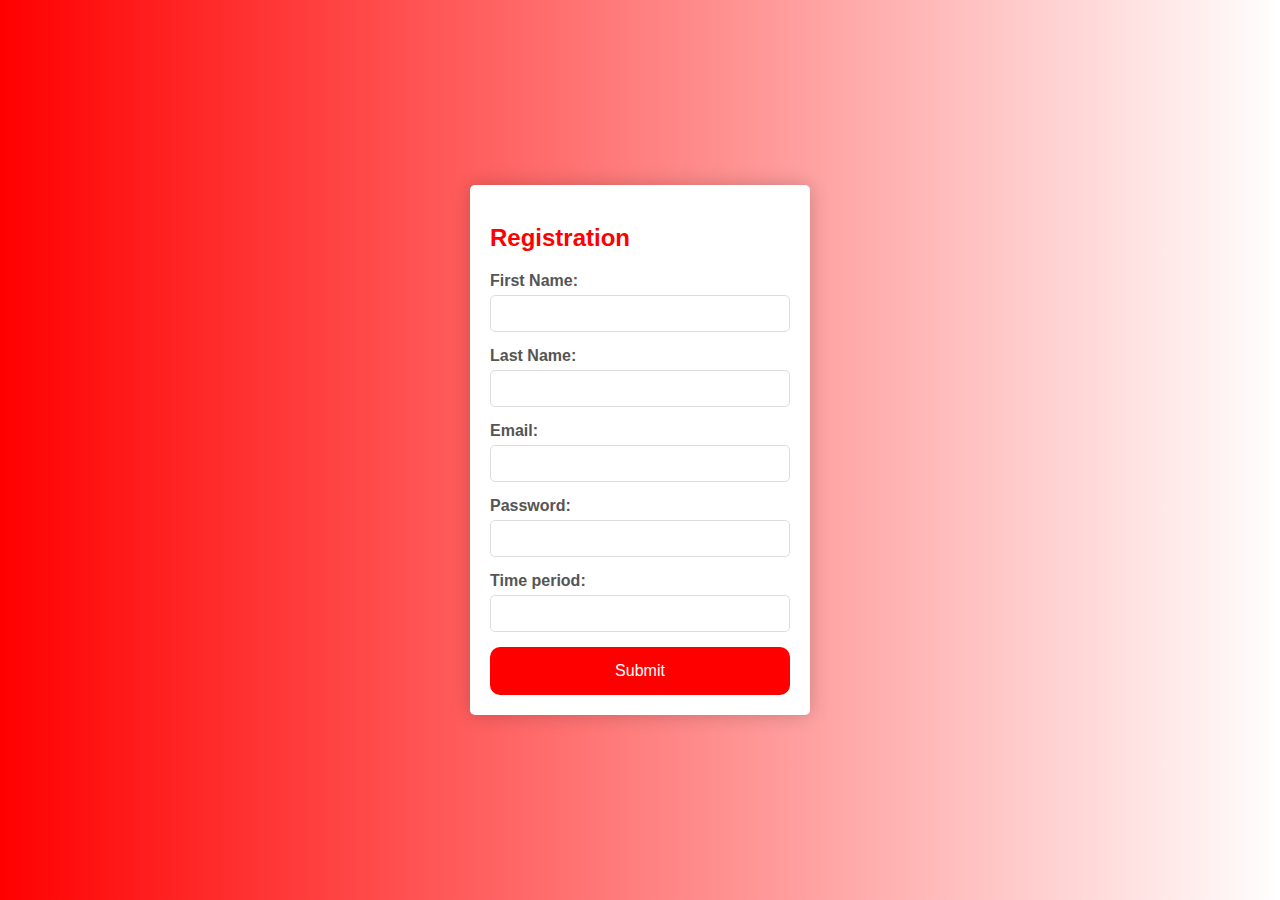
<file: src/registration.html>
<!DOCTYPE html>
<html lang="en">
	<head>
		<meta charset="UTF-8" />
		<meta
			name="viewport"
			content="width=device-width, initial-scale=1.0"
		/>
		<title>Registration Form</title>
		<style>
			body {
				font-family: Arial, sans-serif;
				/*background-color: #f3f3f3;*/
				margin: 0;
				padding: 0;
				display: flex;
				justify-content: center;
				align-items: center;
				height: 100vh;
                background-image: linear-gradient(90deg, red, rgb(255, 255, 255));
			}

			.main {
				background-color: #fff;
				border-radius: 5px;
				box-shadow: 0 0 20px
					rgba(0, 0, 0, 0.2);
				padding: 20px;
				width: 300px;
			}

			.main h2 {
				color: #ff0000;
				margin-bottom: 20px;
			}

			label {
				display: block;
				margin-bottom: 5px;
				color: #555;
				font-weight: bold;
			}

			input[type="text"],
			input[type="email"],
			input[type="password"],
            input[type="timeperiod"],
			select {
				width: 100%;
				margin-bottom: 15px;
				padding: 10px;
				box-sizing: border-box;
				border: 1px solid #ddd;
				border-radius: 5px;
			}

			button[type="submit"] {
				padding: 15px;
				border-radius: 10px;
				border: none;
				background-color: #ff0000;
				color: white;
				cursor: pointer;
				width: 100%;
				font-size: 16px;
			}
		</style>
	</head>

	<body>
		<div class="main">
			<h2>Registration</h2>
			<form action="">
				<label for="first">First Name:</label>

				<input
					type="text"
					id="first"
					name="first"
					required
				/>

				<label for="last">Last Name:</label>

				<input
					type="text"
					id="last"
					name="last"
					required
				/>

				<label for="email">Email:</label>
				<input
					type="email"
					id="email"
					name="email"
					required
				/>

				<label for="password">Password:</label>
				<input
					type="password"
					id="password"
					name="password"
					pattern="^(?=.*\d)(?=.*[a-zA-Z])(?=.*[^a-zA-Z0-9])\S{8,}$"
					title="Password must contain at least one number, one alphabet, one symbol, and be at least 8 characters long"
					required
				/>

				<label for="timeperiod">Time period:</label>

				<input
					type="timeperiod"
					id="timeperiod"
					name="timeperiod"
					required
				/>

				<button type="submit">Submit</button>
			</form>
		</div>
	</body>
</html>
</file>
